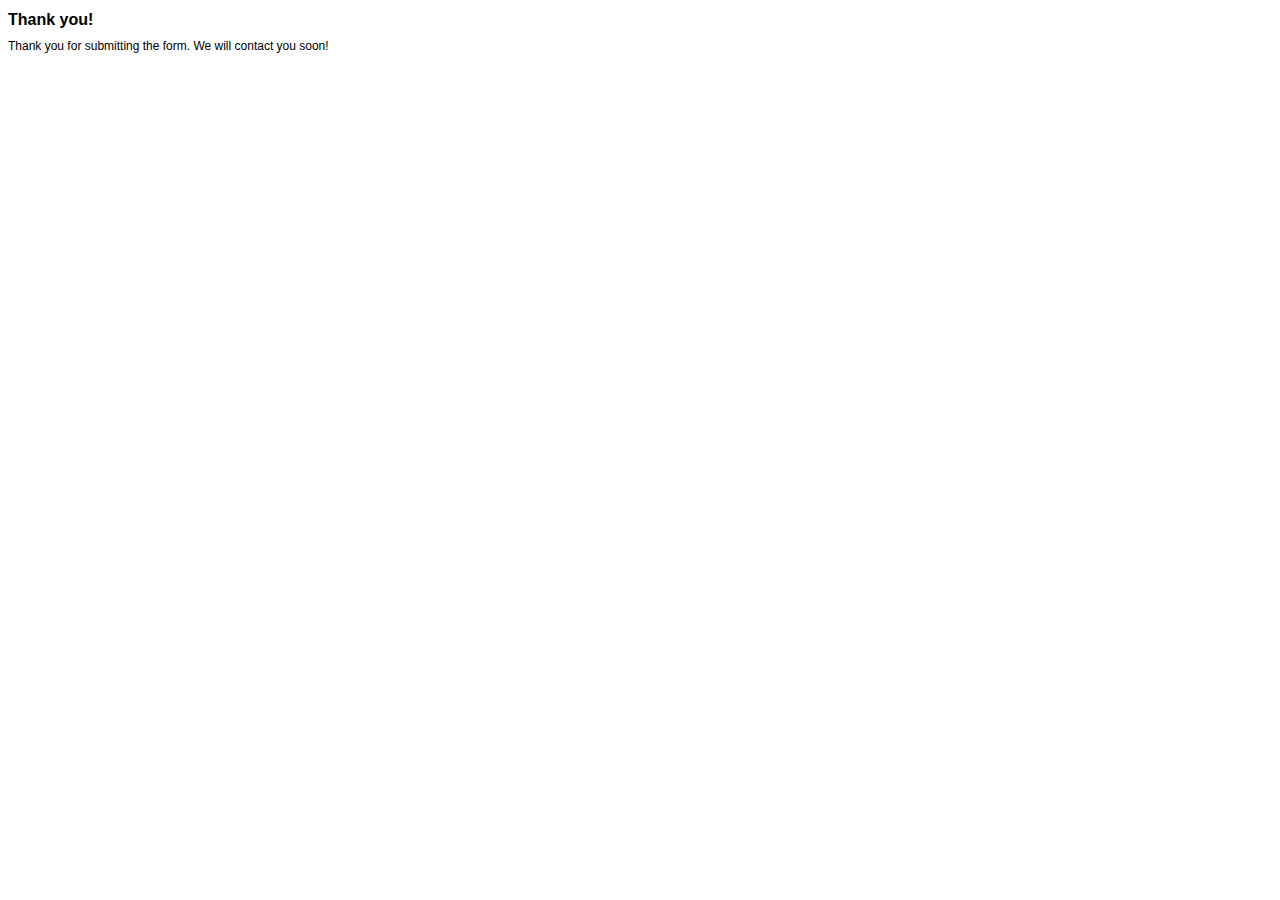
<file: contact-form-thank-you.html>
<!DOCTYPE HTML PUBLIC "-//W3C//DTD HTML 4.01 Transitional//EN" "http://www.w3.org/TR/html4/loose.dtd"> 
<html>
<head>
	<title>Thank you!</title>
<!-- define some style elements-->
<style>
h1
{
	font-family : Arial, Helvetica, sans-serif;
	font-size : 16px;
    font-weight : bold;
}
label,a,body
{
	font-family : Arial, Helvetica, sans-serif;
	font-size : 12px; 
}

</style>	
<!-- a helper script for vaidating the form-->
</head>	
</head>

<body>
<h1>Thank you!</h1>
Thank you for submitting the form. We will contact you soon!


</body>
</html>
</file>
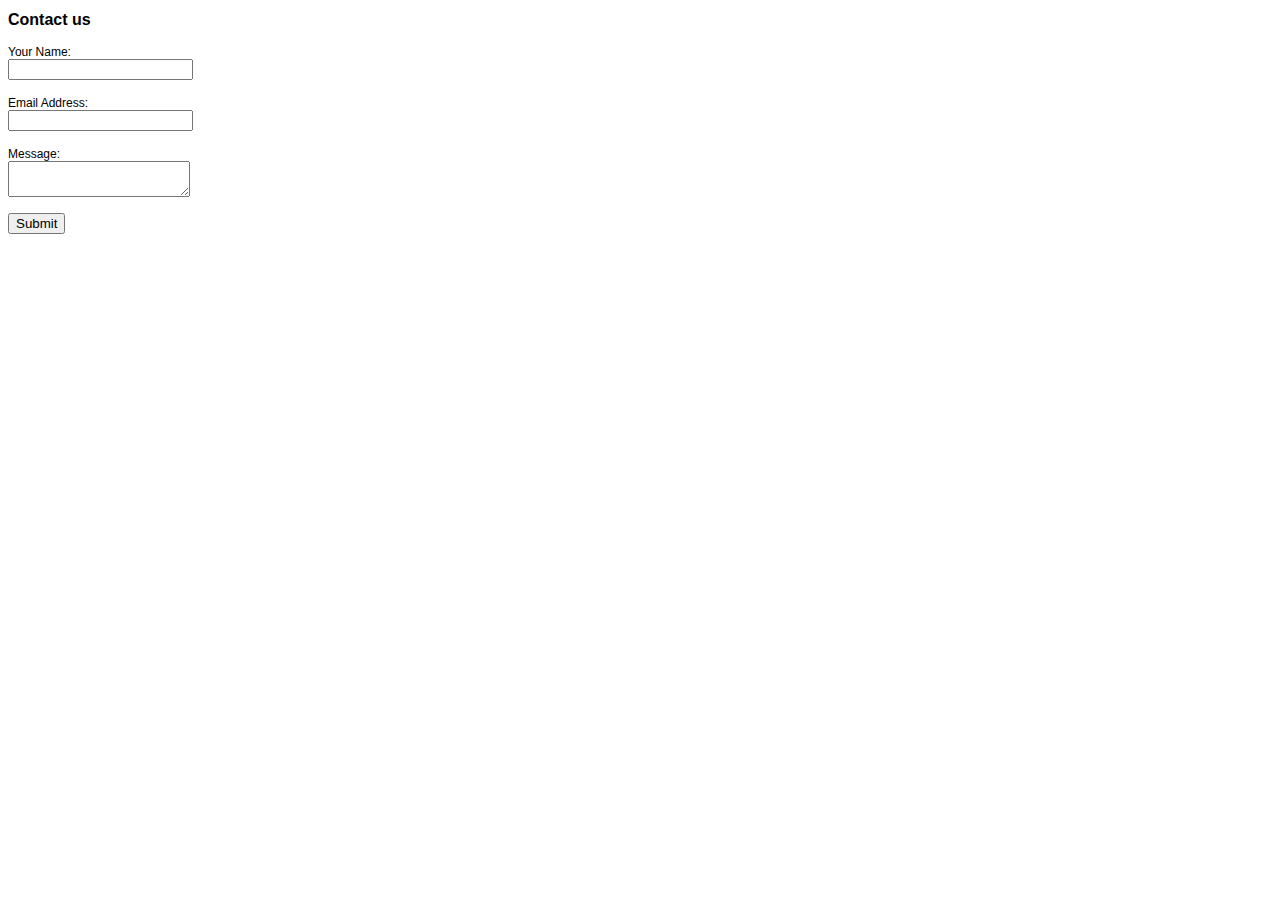
<file: email-contact-form/contact-form.html>
<!DOCTYPE HTML PUBLIC "-//W3C//DTD HTML 4.01 Transitional//EN" "http://www.w3.org/TR/html4/loose.dtd"> 
<html>
<head>
	<title>Contact us</title>
<!-- define some style elements-->
<style>
h1
{
	font-family : Arial, Helvetica, sans-serif;
	font-size : 16px;
    font-weight : bold;
}
label,a 
{
	font-family : Arial, Helvetica, sans-serif;
	font-size : 12px; 
}

</style>	
<!-- a helper script for vaidating the form-->
<script language="JavaScript" src="scripts/gen_validatorv31.js" type="text/javascript"></script>
</head>	
</head>

<body>
<h1>Contact us</h1>
<form method="POST" name="contactform" action="contact-form-handler.php"> 
<p>
<label for='name'>Your Name:</label> <br>
<input type="text" name="name">
</p>
<p>
<label for='email'>Email Address:</label> <br>
<input type="text" name="email"> <br>
</p>
<p>
<label for='message'>Message:</label> <br>
<textarea name="message"></textarea>
</p>
<input type="submit" value="Submit"><br>
</form>

<script language="JavaScript">
// Code for validating the form
// Visit http://www.javascript-coder.com/html-form/javascript-form-validation.phtml
// for details
var frmvalidator  = new Validator("contactform");
frmvalidator.addValidation("name","req","Please provide your name"); 
frmvalidator.addValidation("email","req","Please provide your email"); 
frmvalidator.addValidation("email","email","Please enter a valid email address"); 
</script>
<!--
Sample code from:
http://www.html-form-guide.com/contact-form/php-email-contact-form.html
-->


</body>
</html>
</file>
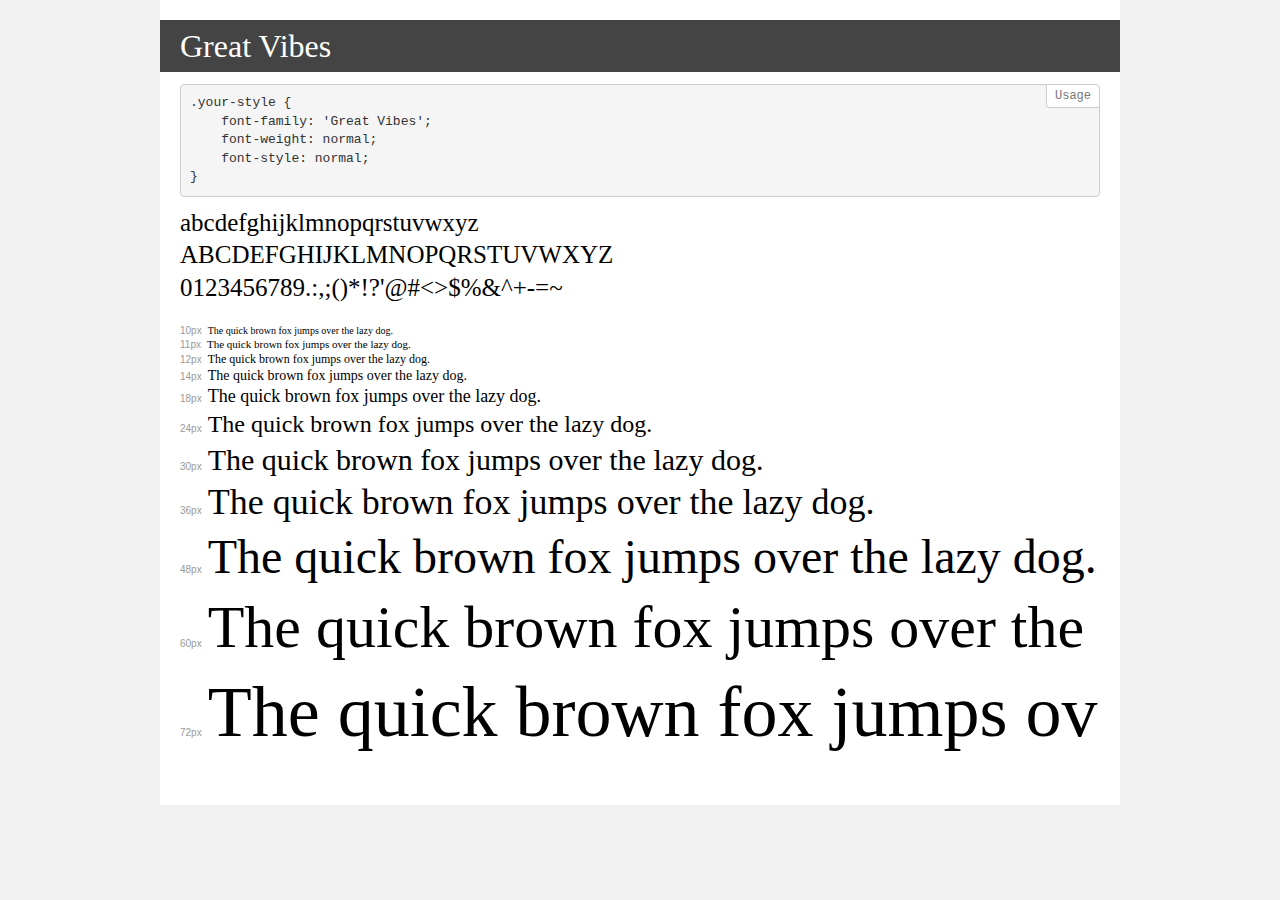
<file: fonts/demo.html>
<!DOCTYPE html>
<html>
<head>
    <meta charset="utf-8">
    <meta http-equiv="X-UA-Compatible" content="IE=edge">
    <meta name="viewport" content="width=device-width, initial-scale=1">
    <meta name="robots" content="noindex, noarchive">
    <title>Transfonter demo</title>
    <link href="stylesheet.css" rel="stylesheet">
    <style>
        /*
        http://meyerweb.com/eric/tools/css/reset/
        v2.0 | 20110126
        License: none (public domain)
        */
        html, body, div, span, applet, object, iframe,
        h1, h2, h3, h4, h5, h6, p, blockquote, pre,
        a, abbr, acronym, address, big, cite, code,
        del, dfn, em, img, ins, kbd, q, s, samp,
        small, strike, strong, sub, sup, tt, var,
        b, u, i, center,
        dl, dt, dd, ol, ul, li,
        fieldset, form, label, legend,
        table, caption, tbody, tfoot, thead, tr, th, td,
        article, aside, canvas, details, embed,
        figure, figcaption, footer, header, hgroup,
        menu, nav, output, ruby, section, summary,
        time, mark, audio, video {
            margin: 0;
            padding: 0;
            border: 0;
            font-size: 100%;
            font: inherit;
            vertical-align: baseline;
        }
        /* HTML5 display-role reset for older browsers */
        article, aside, details, figcaption, figure,
        footer, header, hgroup, menu, nav, section {
            display: block;
        }
        body {
            line-height: 1;
        }
        ol, ul {
            list-style: none;
        }
        blockquote, q {
            quotes: none;
        }
        blockquote:before, blockquote:after,
        q:before, q:after {
            content: '';
            content: none;
        }
        table {
            border-collapse: collapse;
            border-spacing: 0;
        }
        /* common styles */
        body {
            background: #f1f1f1;
            color: #000;
        }
        .page {
            background: #fff;
            width: 920px;
            margin: 0 auto;
            padding: 20px 20px 0 20px;
            overflow: hidden;
        }
        .font-container {
            overflow-x: auto;
            overflow-y: hidden;
            margin-bottom: 40px;
            line-height: 1.3;
            white-space: nowrap;
            padding-bottom: 5px;
        }
        h1 {
            position: relative;
            background: #444;
            font-size: 32px;
            color: #fff;
            padding: 10px 20px;
            margin: 0 -20px 12px -20px;
        }
        .letters {
            font-size: 25px;
            margin-bottom: 20px;
        }
        .s10:before {
            content: '10px';
        }
        .s11:before {
            content: '11px';
        }
        .s12:before {
            content: '12px';
        }
        .s14:before {
            content: '14px';
        }
        .s18:before {
            content: '18px';
        }
        .s24:before {
            content: '24px';
        }
        .s30:before {
            content: '30px';
        }
        .s36:before {
            content: '36px';
        }
        .s48:before {
            content: '48px';
        }
        .s60:before {
            content: '60px';
        }
        .s72:before {
            content: '72px';
        }
        .s10:before, .s11:before, .s12:before, .s14:before,
        .s18:before, .s24:before, .s30:before, .s36:before,
        .s48:before, .s60:before, .s72:before {
            font-family: Arial, sans-serif;
            font-size: 10px;
            font-weight: normal;
            font-style: normal;
            color: #999;
            padding-right: 6px;
        }
        pre {
            display: block;
            position: relative;
            padding: 9px;
            margin: 0 0 10px;
            font-family: Monaco, Menlo, Consolas, "Courier New", monospace !important;
            font-size: 13px;
            line-height: 1.428571429;
            color: #333;
            font-weight: normal !important;
            font-style: normal !important;
            background-color: #f5f5f5;
            border: 1px solid #ccc;
            overflow-x: auto;
            border-radius: 4px;
        }
        pre:after {
            display: block;
            position: absolute;
            right: 0;
            top: 0;
            content: 'Usage';
            line-height: 1;
            padding: 5px 8px;
            font-size: 12px;
            color: #767676;
            background-color: #fff;
            border: 1px solid #ccc;
            border-right: none;
            border-top: none;
            border-radius: 0 4px 0 4px;
            z-index: 10;
        }
        /* responsive */
        @media (max-width: 959px) {
            .page {
                width: auto;
                margin: 0;
            }
        }
    </style>
</head>
<body>
<div class="page">
    <div class="demo" style="font-family: 'Great Vibes'; font-weight: normal; font-style: normal;">
        <h1>Great Vibes</h1>
        <pre>.your-style {
    font-family: 'Great Vibes';
    font-weight: normal;
    font-style: normal;
}</pre>
        <div class="font-container">
            <p class="letters">
                abcdefghijklmnopqrstuvwxyz<br>
ABCDEFGHIJKLMNOPQRSTUVWXYZ<br>
                0123456789.:,;()*!?'@#<>$%&^+-=~
            </p>
            <p class="s10" style="font-size: 10px;">The quick brown fox jumps over the lazy dog.</p>
            <p class="s11" style="font-size: 11px;">The quick brown fox jumps over the lazy dog.</p>
            <p class="s12" style="font-size: 12px;">The quick brown fox jumps over the lazy dog.</p>
            <p class="s14" style="font-size: 14px;">The quick brown fox jumps over the lazy dog.</p>
            <p class="s18" style="font-size: 18px;">The quick brown fox jumps over the lazy dog.</p>
            <p class="s24" style="font-size: 24px;">The quick brown fox jumps over the lazy dog.</p>
            <p class="s30" style="font-size: 30px;">The quick brown fox jumps over the lazy dog.</p>
            <p class="s36" style="font-size: 36px;">The quick brown fox jumps over the lazy dog.</p>
            <p class="s48" style="font-size: 48px;">The quick brown fox jumps over the lazy dog.</p>
            <p class="s60" style="font-size: 60px;">The quick brown fox jumps over the lazy dog.</p>
            <p class="s72" style="font-size: 72px;">The quick brown fox jumps over the lazy dog.</p>
        </div>
    </div>
</div>
</body>
</html>
</file>
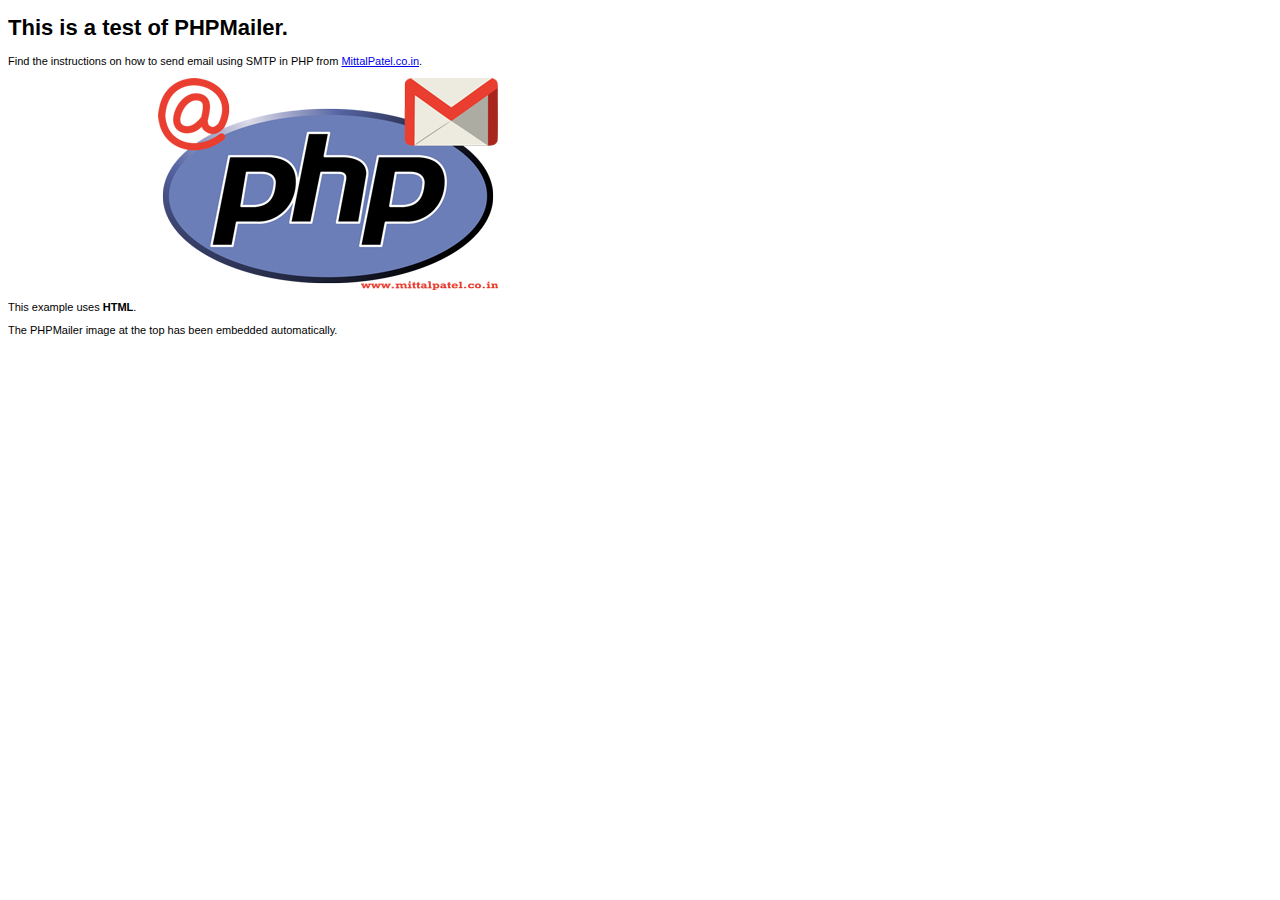
<file: phpmailer/only_req_files/examples/contents.html>
<!DOCTYPE HTML PUBLIC "-//W3C//DTD HTML 4.01 Transitional//EN" "http://www.w3.org/TR/html4/loose.dtd">
<html>
<head>
  <meta http-equiv="Content-Type" content="text/html; charset=utf-8">
  <title>PHPMailer Test</title>
</head>
<body>
  <div style="width: 640px; font-family: Arial, Helvetica, sans-serif; font-size: 11px;">
    <h1>This is a test of PHPMailer.</h1>
    <p>Find the instructions on how to send email using SMTP in PHP from <a href="http://www.mittalpatel.co.in/bluestacks_graphics_drivers_out_of_date_error_fix">MittalPatel.co.in</a>.</p>
    <div align="center">
      <a href="https://github.com/PHPMailer/PHPMailer/"><img src="images/phpmailer.png" alt="PHPMailer rocks"></a>
    </div>
    <p>This example uses <strong>HTML</strong>.</p>
    <p>The PHPMailer image at the top has been embedded automatically.</p>
  </div>
</body>
</html>
</file>
<file: fonts/stylesheet.css>
/* This stylesheet generated by Transfonter (https://transfonter.org) on January 10, 2018 8:25 AM */

@font-face {
    font-family: 'Roboto Slab';
    src: url('RobotoSlab-Regular.eot');
    src: url('RobotoSlab-Regular.eot?#iefix') format('embedded-opentype'),
        url('RobotoSlab-Regular.woff2') format('woff2'),
        url('RobotoSlab-Regular.woff') format('woff'),
        url('RobotoSlab-Regular.ttf') format('truetype'),
        url('RobotoSlab-Regular.svg#RobotoSlab-Regular') format('svg');
    font-weight: normal;
    font-style: normal;
}

@font-face {
    font-family: 'Roboto Slab';
    src: url('RobotoSlab-Bold.eot');
    src: url('RobotoSlab-Bold.eot?#iefix') format('embedded-opentype'),
        url('RobotoSlab-Bold.woff2') format('woff2'),
        url('RobotoSlab-Bold.woff') format('woff'),
        url('RobotoSlab-Bold.ttf') format('truetype'),
        url('RobotoSlab-Bold.svg#RobotoSlab-Bold') format('svg');
    font-weight: bold;
    font-style: normal;
}

@font-face {
    font-family: 'Roboto Slab';
    src: url('RobotoSlab-Light.eot');
    src: url('RobotoSlab-Light.eot?#iefix') format('embedded-opentype'),
        url('RobotoSlab-Light.woff2') format('woff2'),
        url('RobotoSlab-Light.woff') format('woff'),
        url('RobotoSlab-Light.ttf') format('truetype'),
        url('RobotoSlab-Light.svg#RobotoSlab-Light') format('svg');
    font-weight: 300;
    font-style: normal;
}
</file>
